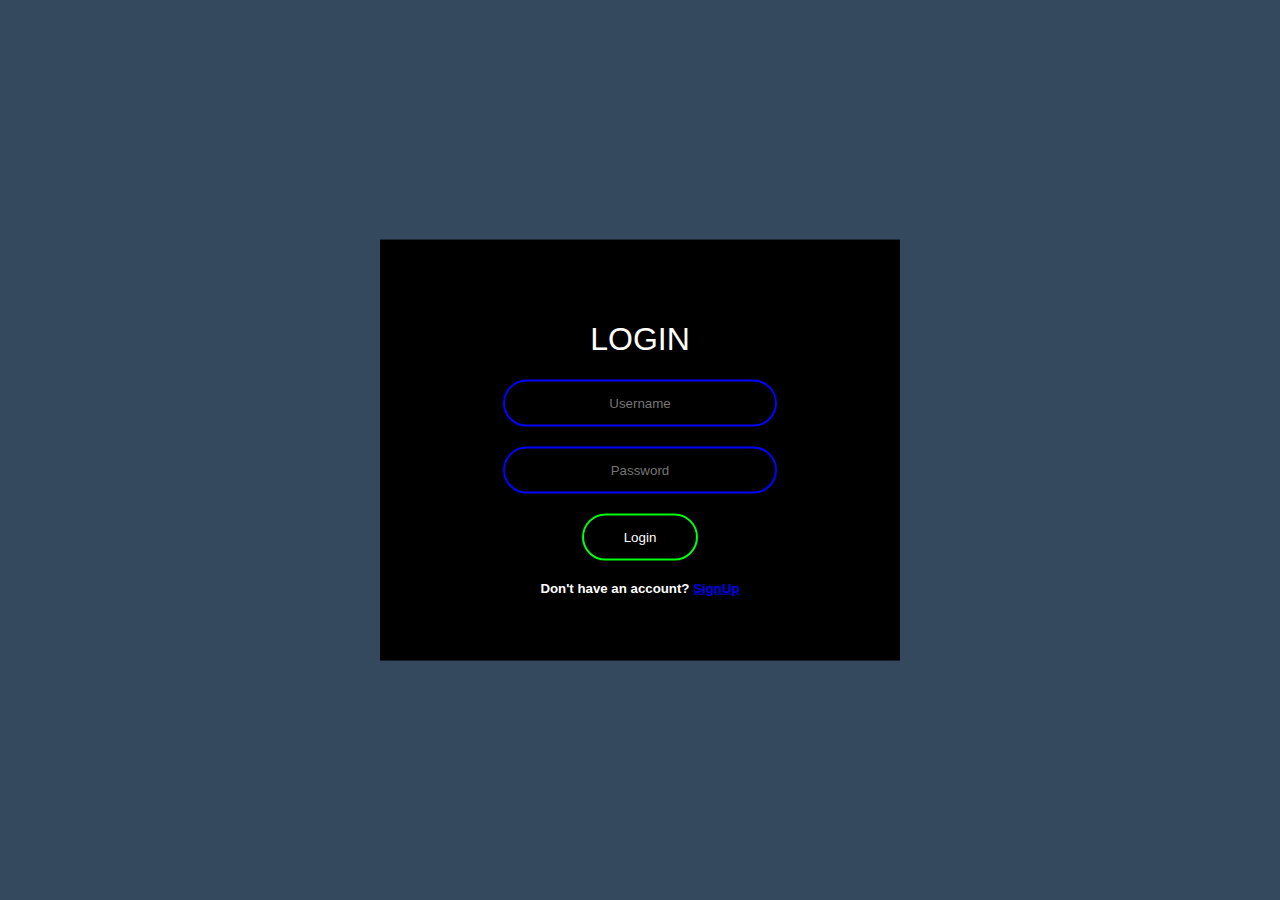
<file: index.html>
<!DOCTYPE html>
<html lang="en" dir="ltr">
  <head>
    <meta charset="utf-8">
    <title>َLogin</title>
	<style>
  body{
  margin: 0;
  padding: 0;
  font-family: sans-serif;
  background: #34495e;  TODO: Include image here
}
.box{
  width: 400px;
  padding: 60px;
  position: absolute;
  top: 50%;
  left: 50%;
  transform: translate(-50%,-50%);
  background: black;
  text-align: center;
}
.box h1{
  color: white;
  text-transform: uppercase;
  font-weight: 500;
}
.box input[type = "text"],.box input[type = "password"]{
  border:0;
  background: none;
  display: block;
  margin: 20px auto;
  text-align: center;
  border: 2px solid #0004ff;
  padding: 14px 10px;
  width: 250px;
  outline: none;
  color: white;
  border-radius: 24px;
  transition: 0.25s;
}
.box input[type = "text"]:focus,.box input[type = "password"]:focus{
  width: 300px;
  border-color: #eff300;
}
.box input[type = "submit"]{
  border:0;
  background: none;
  display: block;
  margin: 20px auto;
  text-align: center;
  border: 2px solid #00ff0d;
  padding: 14px 40px;
  outline: none;
  color: white;
  border-radius: 24px;
  transition: 0.25s;
  cursor: pointer;
}

.forgot {
  color: white;  
  margin: 5px auto;
}

.box input[type = "submit"]:hover{
  background: #2ecc71;
}
</style>
<script>
	function valid(){
		var a=document.getElementsByName("name");
		var b=document.getElementsByName("pass");
		if(a=="ashish" && b=="bittu")
			return true;
		else 
			return false;
	}
</script
  </head>
  <body onload="form.reset();">

<form id="form" class="box" action="items.html" method="post">
  <h1>Login</h1>
  <input type="text" name="name" placeholder="Username" required>
  <input type="password" name="pass" placeholder="Password" required>
  <input type="submit" name="" value="Login" onclick="valid()">
  <h5 class="forgot">Don't have an account? <a href="signup.html">SignUp</a></h5>
  
</form>

  </body>
</html>
</file>
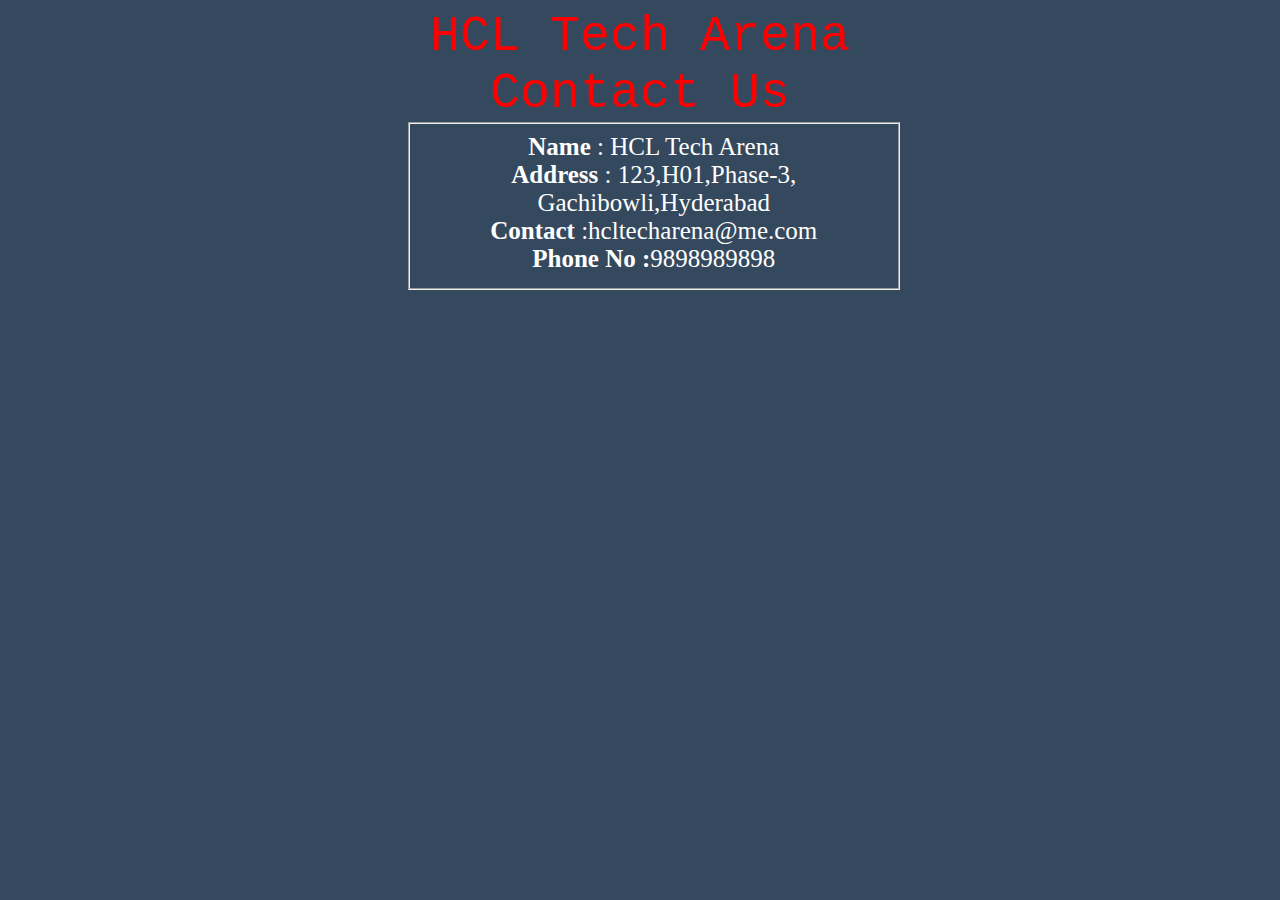
<file: contactUS.html>
<html>
<head>
<title>HCL Tech Arena</title>
<link rel="stylesheet" href="style.css">
	<div class="title" >HCL Tech Arena</div>
	<div class="title" >Contact Us</div>
</head>
<body class="bod">
	<fieldset class="field">
		<b>Name </b>: HCL Tech Arena<br>
		<b>Address </b>: 123,H01,Phase-3,<br>Gachibowli,Hyderabad<br>
		<b>Contact </b>:hcltecharena@me.com<br>
		<b>Phone No :</b>9898989898
	</fieldset>
</body>
</html>
</file>
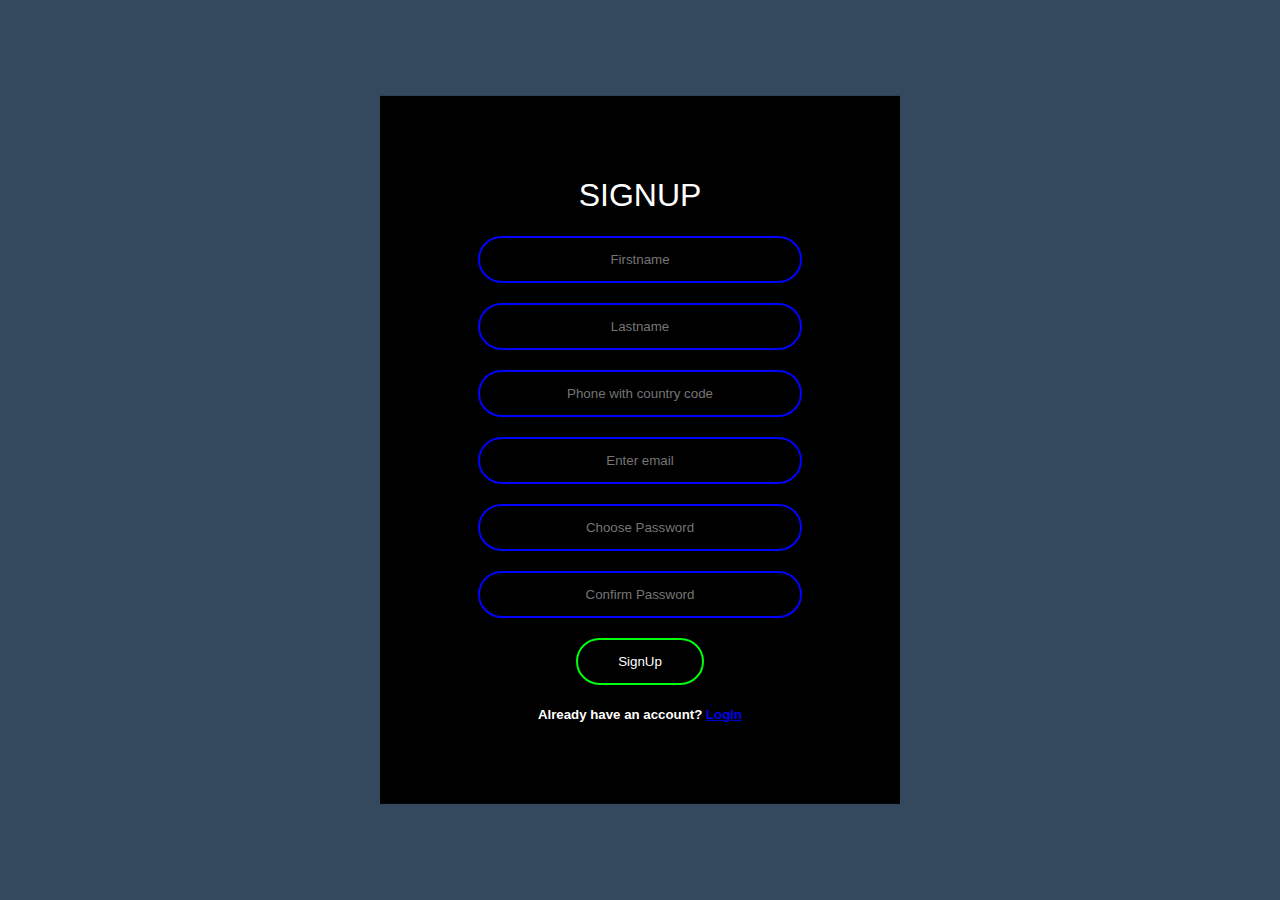
<file: signup.html>
<!DOCTYPE html>
<html lang="en">
<head>
    <title>SignUp</title>
</head>
<body onload="form.reset();">

    <form id="form" class="box" action="login.html" method="post">
        <h1>SignUp</h1>
        <input type="text" placeholder="Firstname" required>
        <input type="text" placeholder="Lastname" required>
        <input type="phone" id="phone" maxlength="13" placeholder="Phone with country code" required> 
        <input type="email" placeholder="Enter email" required>
        <input type="password" id="password" pattern="(?=.*\d)(?=.*[a-z])(?=.*[A-Z]).{8,}"
        title="Must contain at least one number, one uppercase, one lowercase letter and at least 8 or more characters"
        placeholder="Choose Password" required>
        <input type="password" placeholder="Confirm Password" id="confirm_password" required>
        <input type="submit" name="sp" value="SignUp">
        <h5 class="forgot">Already have an account? <a href="login.html">LogIn</a></h5>

    </form>

<style>
body{
  margin: 0;
  padding: 0;
  font-family: sans-serif;
  background: #34495e; TODO: Include Image here 
}
.box{
  width: 400px;
  padding: 60px;
  position: absolute;
  top: 50%;
  left: 50%;
  transform: translate(-50%,-50%);
  background: black;
  text-align: center;
}
.box h1{
  color: white;
  text-transform: uppercase;
  font-weight: 500;
}
.box input[type = "text"],.box input[type = "password"],.box input[type = "email"],.box input[type ="phone"]
{
  border:0;
  background: none;
  display: block;
  margin: 20px auto;
  text-align: center;
  border: 2px solid #0004ff;
  padding: 14px 10px;
  width: 300px;
  outline: none;
  color: white;
  border-radius: 24px;
  transition: 0.25s;
}
.box input[type = "text"]:focus,.box input[type = "password"]:focus,.box input[type = "email"]:focus,.box input[type ="phone"]:focus
{
  width: 350px;
  border-color: #eff300;
}
.box input[type = "submit"]{
  border:0;
  background: none;
  display: block;
  margin: 20px auto;
  text-align: center;
  border: 2px solid #00ff0d;
  padding: 14px 40px;
  outline: none;
  color: white;
  border-radius: 24px;
  transition: 0.25s;
  cursor: pointer;
}

.box input[type = "submit"]:hover{
  background: #2ecc71;
}


.forgot {
  color: white;  
}

</style>
</body>
</html>
</file>
<file: style.css>
.title{
	text-align:center;
	color:red;
	font-size:50;
	font-family:"Lucida Console", "Courier New", monospace;
	background: #34495e;
}
.bod{
	background: #34495e;
}
fieldset{
	margin-left:400;
	width:450;
}
.field{
	font-size:25px;
	text-align:center;
	color:white;
}
.checked {
  color: orange;
}
.checkout{  
text-align: center;
size:50; 
}
button {  
background-color: lightblue;  
color: black;  
font-size: 25px;  
margin: auto;  
}
nav {
	padding:10px;
	padding-right:20px;
	font-size: 22px;
	display: block;
	text-align:right;
	background-color:lightblue;
}
nav a:hover {
  background-color: grey;
}
</file>
